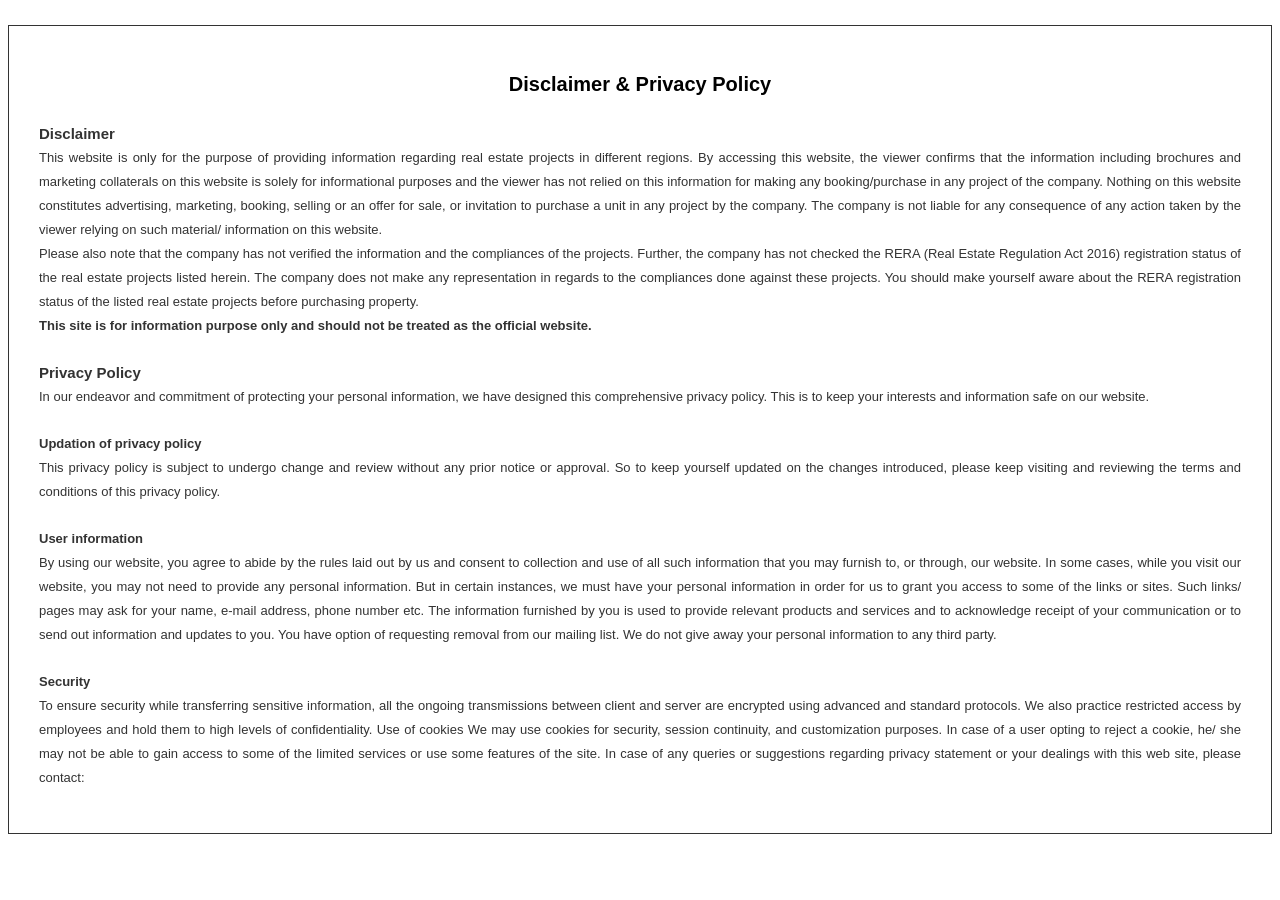
<file: disclaimer.html>
<!DOCTYPE html><!-- saved from url=(0048)http://gtftech.co.in/sk-layout-5/disclaimer.html --><html xmlns="http://www.w3.org/1999/xhtml"><head><meta http-equiv="Content-Type" content="text/html; charset=UTF-8">

<meta name="viewport" content="width=device-width, initial-scale=1">
<title>Disclaimer</title>

<style>
p {
	color: #333;
	text-align: justify;
}
			::-webkit-input-placeholder {
 color: #515050 !important;
 font-size: 14px;
 font-weight: 600;
}
			:-moz-placeholder {
 color: #515050 !important;
 font-size: 14px;
 font-weight: 600;
 opacity: 1;
}
			::-moz-placeholder {
 color: #515050 !important;
 font-size: 14px;
 font-weight: 600;
 opacity: 1;
}
			:-ms-input-placeholder {
 color: #515050 !important;
 font-size: 14px;
 font-weight: 600;
}
			:placeholder-shown {
 color: #515050 !important;
 font-size: 14px;
 font-weight: 600;
}
.frm {
	margin-top: 10px !important;
}
</style>
</head>

<body>
<div class="container" style="margin-top:2%; border:1px solid #333;">
  <div style=" margin:auto; font:normal 13px arial; padding: 30px;">
    <h2 style="text-align:center;     font-size: 20px;">Disclaimer & Privacy Policy</h2>
    <p style="padding-top:10px; text-align:justify; line-height:24px;"> <b style="display:block; font-size:15px;">Disclaimer</b> This website is only for the purpose of providing information regarding real estate projects in different regions. By accessing this website, the viewer confirms that the information including brochures and marketing collaterals on this website is solely for informational purposes and the viewer has not relied on this information for making any booking/purchase in any project of the company. Nothing on this website constitutes advertising, marketing, booking, selling or an offer for sale, or invitation to purchase a unit in any project by the company. The company is not liable for any consequence of any action taken by the viewer relying on such material/ information on this website. <br>
      Please also note that the company has not verified the information and the compliances of the projects. Further, the company has not checked the RERA (Real Estate Regulation Act 2016) registration status of the real estate projects listed herein. The company does not make any representation in regards to the compliances done against these projects. You should make yourself aware about the RERA registration status of the listed real estate projects before purchasing property. <br>
      <strong>This site is for information purpose only and should not be treated as the official website.</strong> </p>
    <p style="padding-top:10px; text-align:justify; line-height:24px;"> <b style="display:block; font-size:15px;">Privacy Policy</b> In our endeavor and commitment of protecting your personal information, we have designed this comprehensive privacy policy. This is to keep your interests and information safe on our website. </p>
    <p style="padding-top:10px; text-align:justify; line-height:24px;"> <b style="display:block;">Updation of privacy policy</b> This privacy policy is subject to undergo change and review without any prior notice or approval. So to keep yourself updated on the changes introduced, please keep visiting and reviewing the terms and conditions of this privacy policy. </p>
    <p style="padding-top:10px; text-align:justify; line-height:24px;"> <b style="display:block;">User information</b> By using our website, you agree to abide by the rules laid out by us and consent to collection and use of all such information that you may furnish to, or through, our website. In some cases, while you visit our website, you may not need to provide any personal information. But in certain instances, we must have your personal information in order for us to grant you access to some of the links or sites. Such links/ pages may ask for your name, e-mail address, phone number etc. The information furnished by you is used to provide relevant products and services and to acknowledge receipt of your communication or to send out information and updates to you. You have option of requesting removal from our mailing list. We do not give away your personal information to any third party.</p>
    <p style="padding-top:10px; text-align:justify; line-height:24px;"> <b style="display:block;">Security </b> To ensure security while transferring sensitive information, all the ongoing transmissions between client and server are encrypted using advanced and standard protocols. We also practice restricted access by employees and hold them to high levels of confidentiality. 
      Use of cookies
      We may use cookies for security, session continuity, and customization purposes. In case of a user opting to reject a cookie, he/ she may not be able to gain access to some of the limited services or use some features of the site.
      In case of any queries or suggestions regarding privacy statement or your dealings with this web site, please contact: </p>
  </div>
</div>



</body></html>
</file>
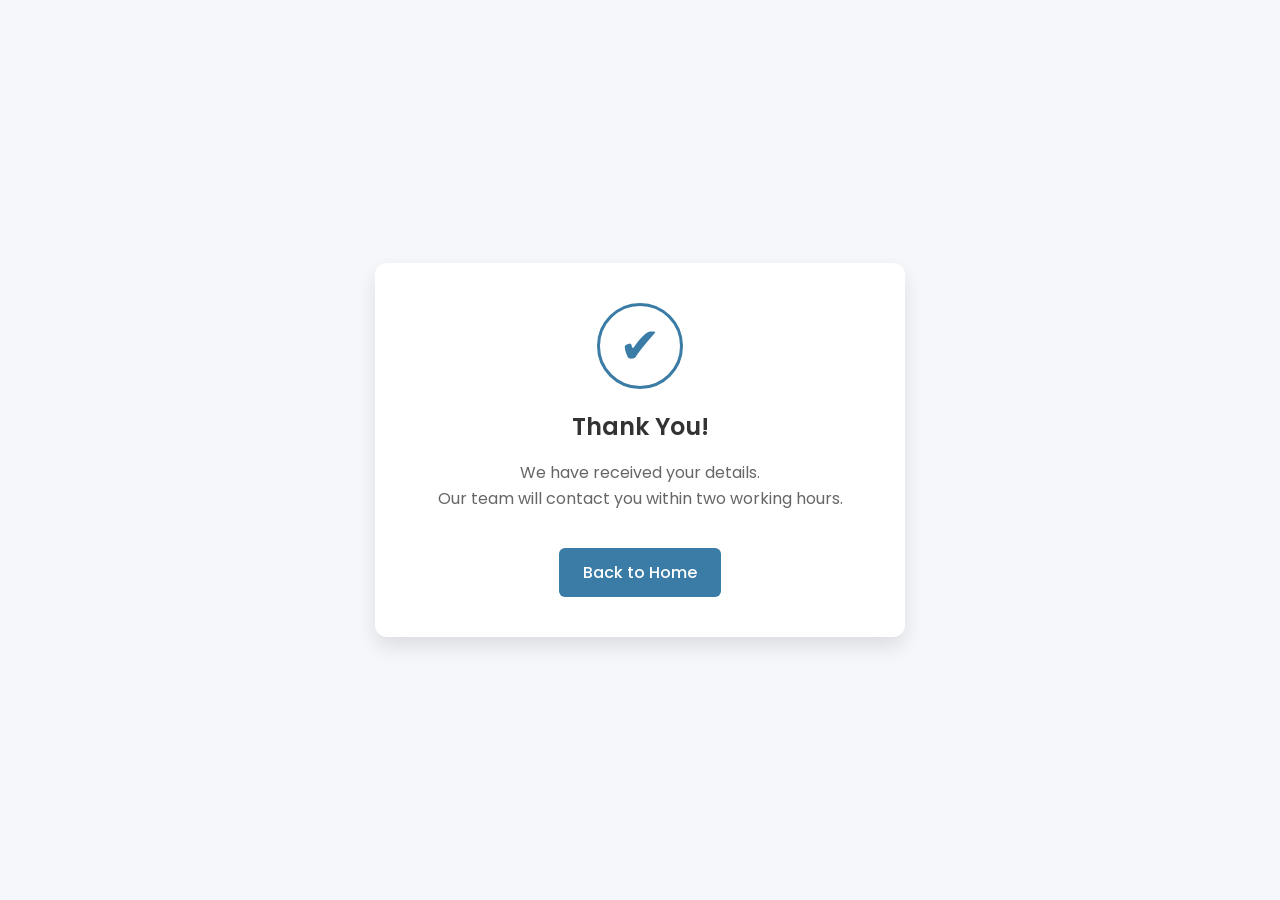
<file: thanks.html>
<!DOCTYPE html>
<html lang="en">
<head>
    <meta charset="UTF-8">
    <meta name="viewport" content="width=device-width, initial-scale=1.0">
    <title>Thank You!</title>
    <link rel="preconnect" href="https://fonts.googleapis.com">
    <link href="https://fonts.googleapis.com/css2?family=Poppins:wght@300;400;600&display=swap" rel="stylesheet">

    <style>
        body {
            font-family: 'Poppins', sans-serif;
            margin: 0;
            padding: 0;
            display: flex;
            justify-content: center;
            align-items: center;
            height: 100vh;
            background: #f5f7fa;
        }

        .container {
            text-align: center;
            background: #fff;
            padding: 40px;
            border-radius: 12px;
            box-shadow: 0px 10px 20px rgba(0, 0, 0, 0.1);
            width: 90%;
            max-width: 450px;
        }

        .checkmark {
            font-size: 50px;
            color: #3a7ca5;
            border: 3px solid #3a7ca5;
            border-radius: 50%;
            width: 80px;
            height: 80px;
            line-height: 80px;
            margin: 0 auto 20px;
            animation: pop 0.5s ease-in-out;
        }

        @keyframes pop {
            0% { transform: scale(0.5); opacity: 0; }
            100% { transform: scale(1); opacity: 1; }
        }

        h1 {
            color: #333;
            font-weight: 600;
            font-size: 24px;
            margin-bottom: 10px;
        }

        p {
            color: #666;
            font-size: 16px;
            line-height: 1.6;
        }

        .btn {
            display: inline-block;
            background: #3a7ca5;
            color: #fff;
            text-decoration: none;
            padding: 12px 24px;
            border-radius: 6px;
            margin-top: 20px;
            transition: 0.3s;
            font-weight: 500;
        }

        .btn:hover {
            background: #f3f9fc;
        }
    </style>
    <!-- Google tag (gtag.js) -->
    <script async src="https://www.googletagmanager.com/gtag/js?id=AW-303241324"></script>
    <script>
      window.dataLayer = window.dataLayer || [];
      function gtag(){dataLayer.push(arguments);}
      gtag('js', new Date());
    
      gtag('config', 'AW-303241324');
    </script>
    <script>
      gtag('event', 'conversion', {
          'send_to': 'AW-303241324/dnGHCKfviM4bEOywzJAB',
          'value': 1.0,
          'currency': 'INR'
      });
    </script>

</head>
<body>
    <div class="container">
        <div class="checkmark">✔</div>
        <h1>Thank You!</h1>
        <p>We have received your details.<br>Our team will contact you within two working hours.</p>
        <a href="https://prestige-mumbai.in/" class="btn">Back to Home</a>
    </div>

</body>
</html>
</file>
